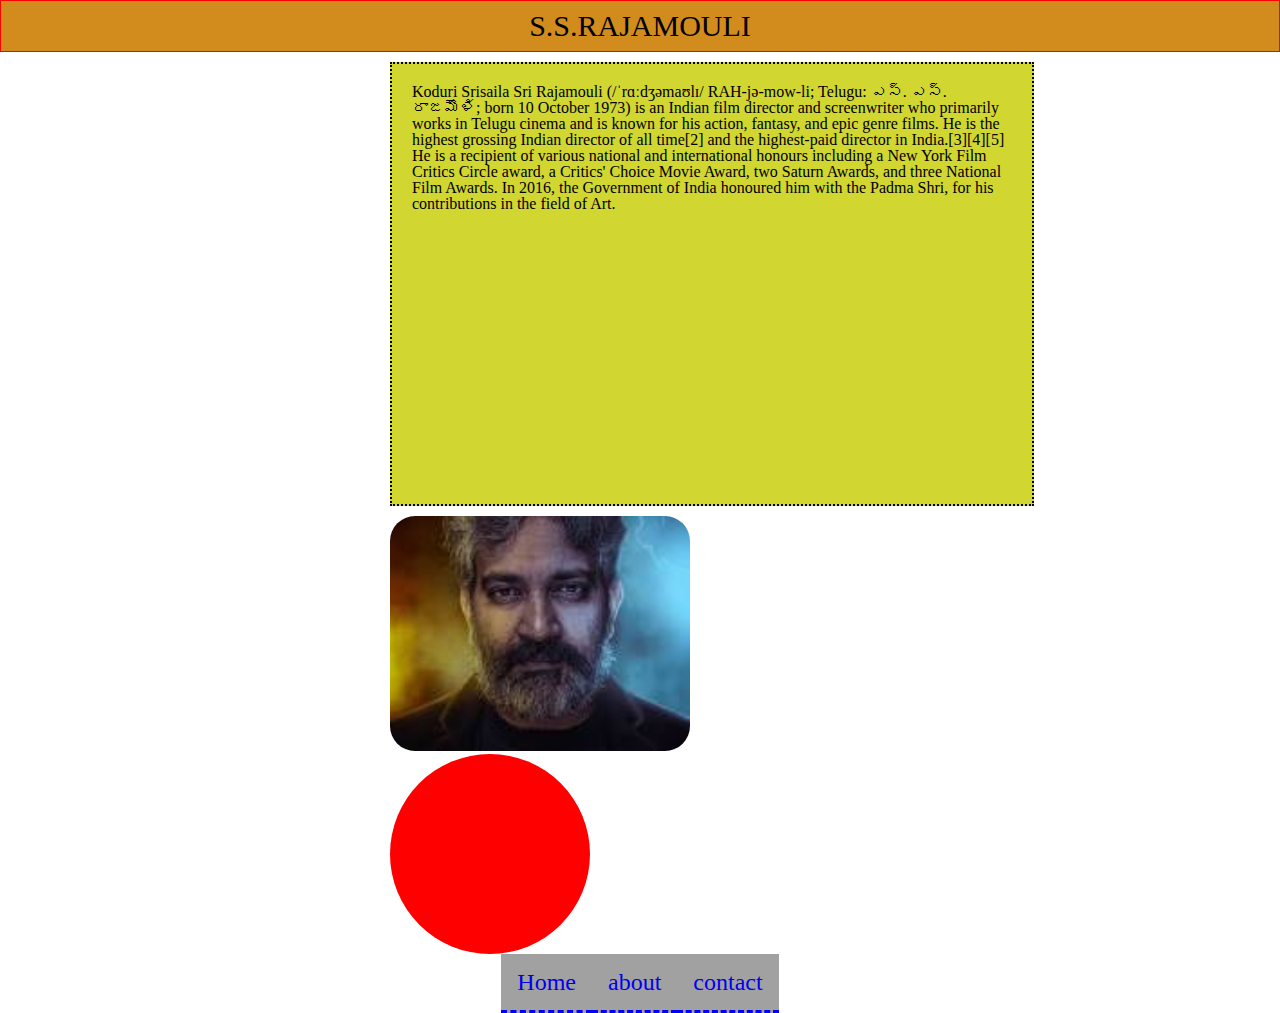
<file: block-BHaaap/index.html>
<!---

### Create a web page with the following characteristics:

1. Heading element(h1) should be at the top of the page.
2. After the heading, there should be a paragraph.
3. After the paragraph add an image having all the corner rounded.
4. Below the image, there should be a circle with red background.
5. At the bottom of the page, there must be a footer containing few links.
6. The H1 has 1px red solid borders, background color #D18C1D, and 10px of space between the content and the border (padding)
7. The paragraph is contained in 600px by 400px boxes with 2px black dotted borders and background color #D1D631
8. Links have a 3px blue dashed border on the bottom only and background color #A1A1A1

- Using CSS resets is necessary.
- Use semantic tags and keep the nesting and indentation proper.

--->
<!DOCTYPE html>
<html lang="en">
<head>
    <link rel="stylesheet" href="style.css">
    <meta charset="UTF-8">
    <meta http-equiv="X-UA-Compatible" content="IE=edge">
    <meta name="viewport" content="width=device-width, initial-scale=1.0">
    <title>Box Model | Assignment 1</title>
</head>
<body>
    <header class="heading">
        <h1>S.S.RAJAMOULI</h1>
    </header>
    <main>
        <section class="content">
        <article>
        <p class="text">
            Koduri Srisaila Sri Rajamouli (/ˈrɑːdʒəmaʊlɪ/ RAH-jə-mow-li; Telugu: ఎస్. ఎస్. రాజమౌళి; born 10 October 1973) is an Indian film director and screenwriter who primarily works in Telugu cinema and is known for his action, fantasy, and epic genre films. He is the highest grossing Indian director of all time[2] and the highest-paid director in India.[3][4][5] He is a recipient of various national and international honours including a New York Film Critics Circle award, a Critics' Choice Movie Award, two Saturn Awards, and three National Film Awards. In 2016, the Government of India honoured him with the Padma Shri, for his contributions in the field of Art.  
        </p>
        </article>
        <img src="media\rajamouli.jpg" alt="SSR">
        <div class="circle"></div>
        </section>
    </main>
    <footer class="parent">
        <a href="index.html">Home</a>
         <a href="about.html">about</a>
        <a href="contact.html">contact</a>
    </footer>
</body>
</html>
</file>
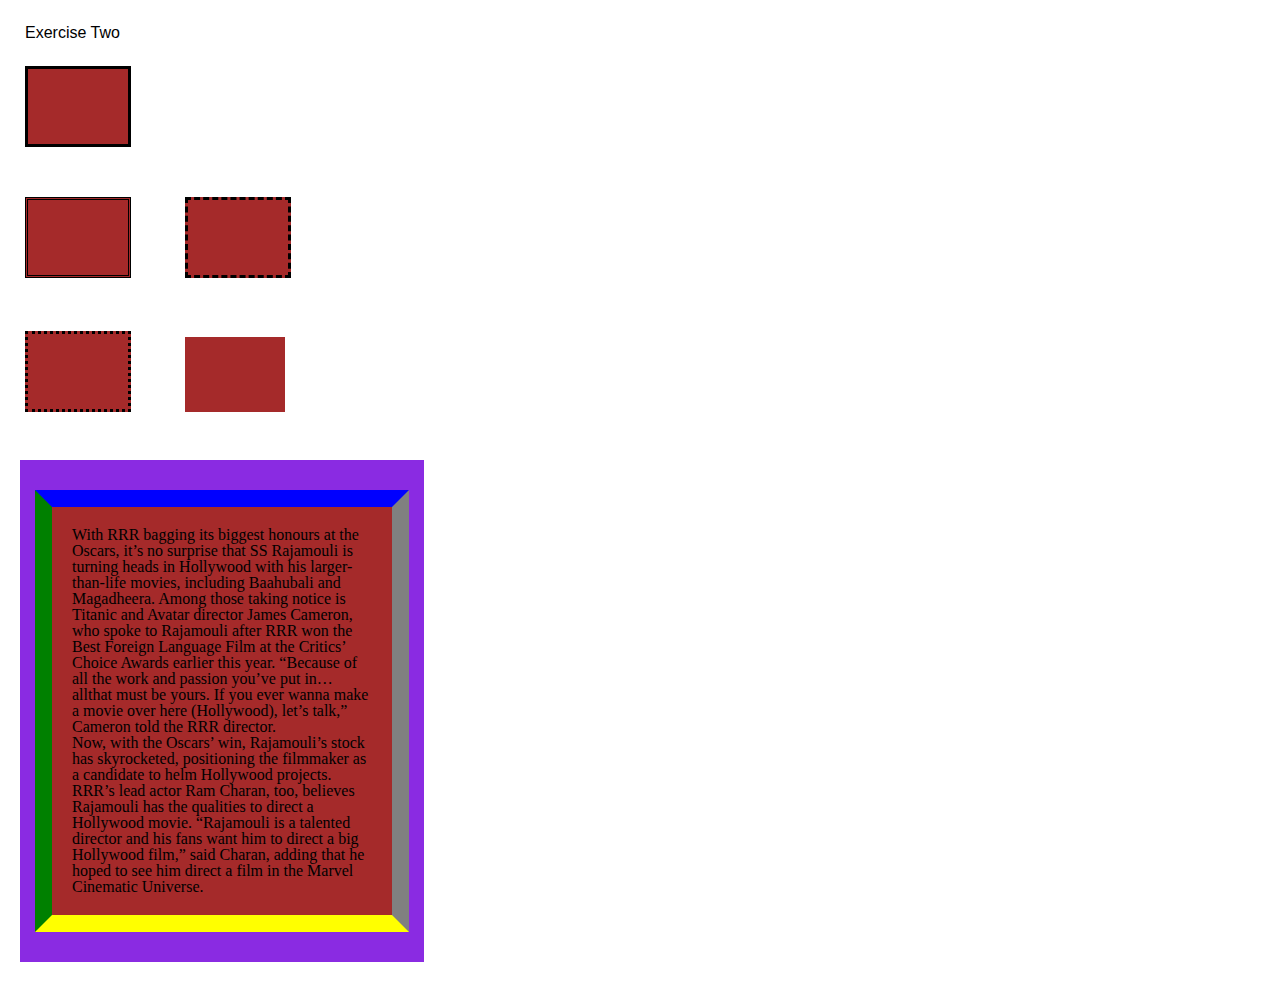
<file: block-BHaaaq/index.html>
<!---
### Create a page according to the layout shown below

![Box Model Exercise 2](https://raw.githubusercontent.com/suraj122/AC-STYLE-images/master/box-model/ex-2.png)

- Using CSS resets is necessary.
- Use semantic tags and keep the nesting and indentation proper.
--->
<!DOCTYPE html>
<html lang="en">
<head>
    <link rel="stylesheet" href="style.css">
    <meta charset="UTF-8">
    <meta http-equiv="X-UA-Compatible" content="IE=edge">
    <meta name="viewport" content="width=device-width, initial-scale=1.0">
    <title>Document</title>
</head>
<body>
    <header>
        <h3>
            Exercise Two
        </h3>
    </header>
    <main>
        <div class="solid"></div>
        <div class="double"></div>
        <div class="dashed"></div>
        <br>
        <div class="dotted"></div>
        <div class="none"></div>
        <br>
        <section class="text-container">
            <article class="text">
                <p>
                    With RRR bagging its biggest honours at the Oscars, it’s no surprise that SS Rajamouli is turning heads in Hollywood with his larger-than-life movies, including Baahubali and Magadheera.
                    Among those taking notice is Titanic and Avatar director James Cameron, who spoke to Rajamouli after RRR won the Best Foreign Language Film at the Critics’ Choice Awards earlier this year. “Because of all the work and passion you’ve put in… allthat must be yours. If you ever wanna make a movie over here (Hollywood), let’s talk,” Cameron told the RRR director.
                </p>
            
                <p>
                    Now, with the Oscars’ win, Rajamouli’s stock has skyrocketed, positioning the filmmaker as a candidate to helm Hollywood projects.
                    RRR’s lead actor Ram Charan, too, believes Rajamouli has the qualities to direct a Hollywood movie. “Rajamouli is a talented director and his fans want him to direct a big Hollywood film,” said Charan, adding that he hoped to see him direct a film in the Marvel Cinematic Universe.
                </p>
            </article>
    </section>
    </main>
    <footer>
    </footer>
</body>
</html>
</file>
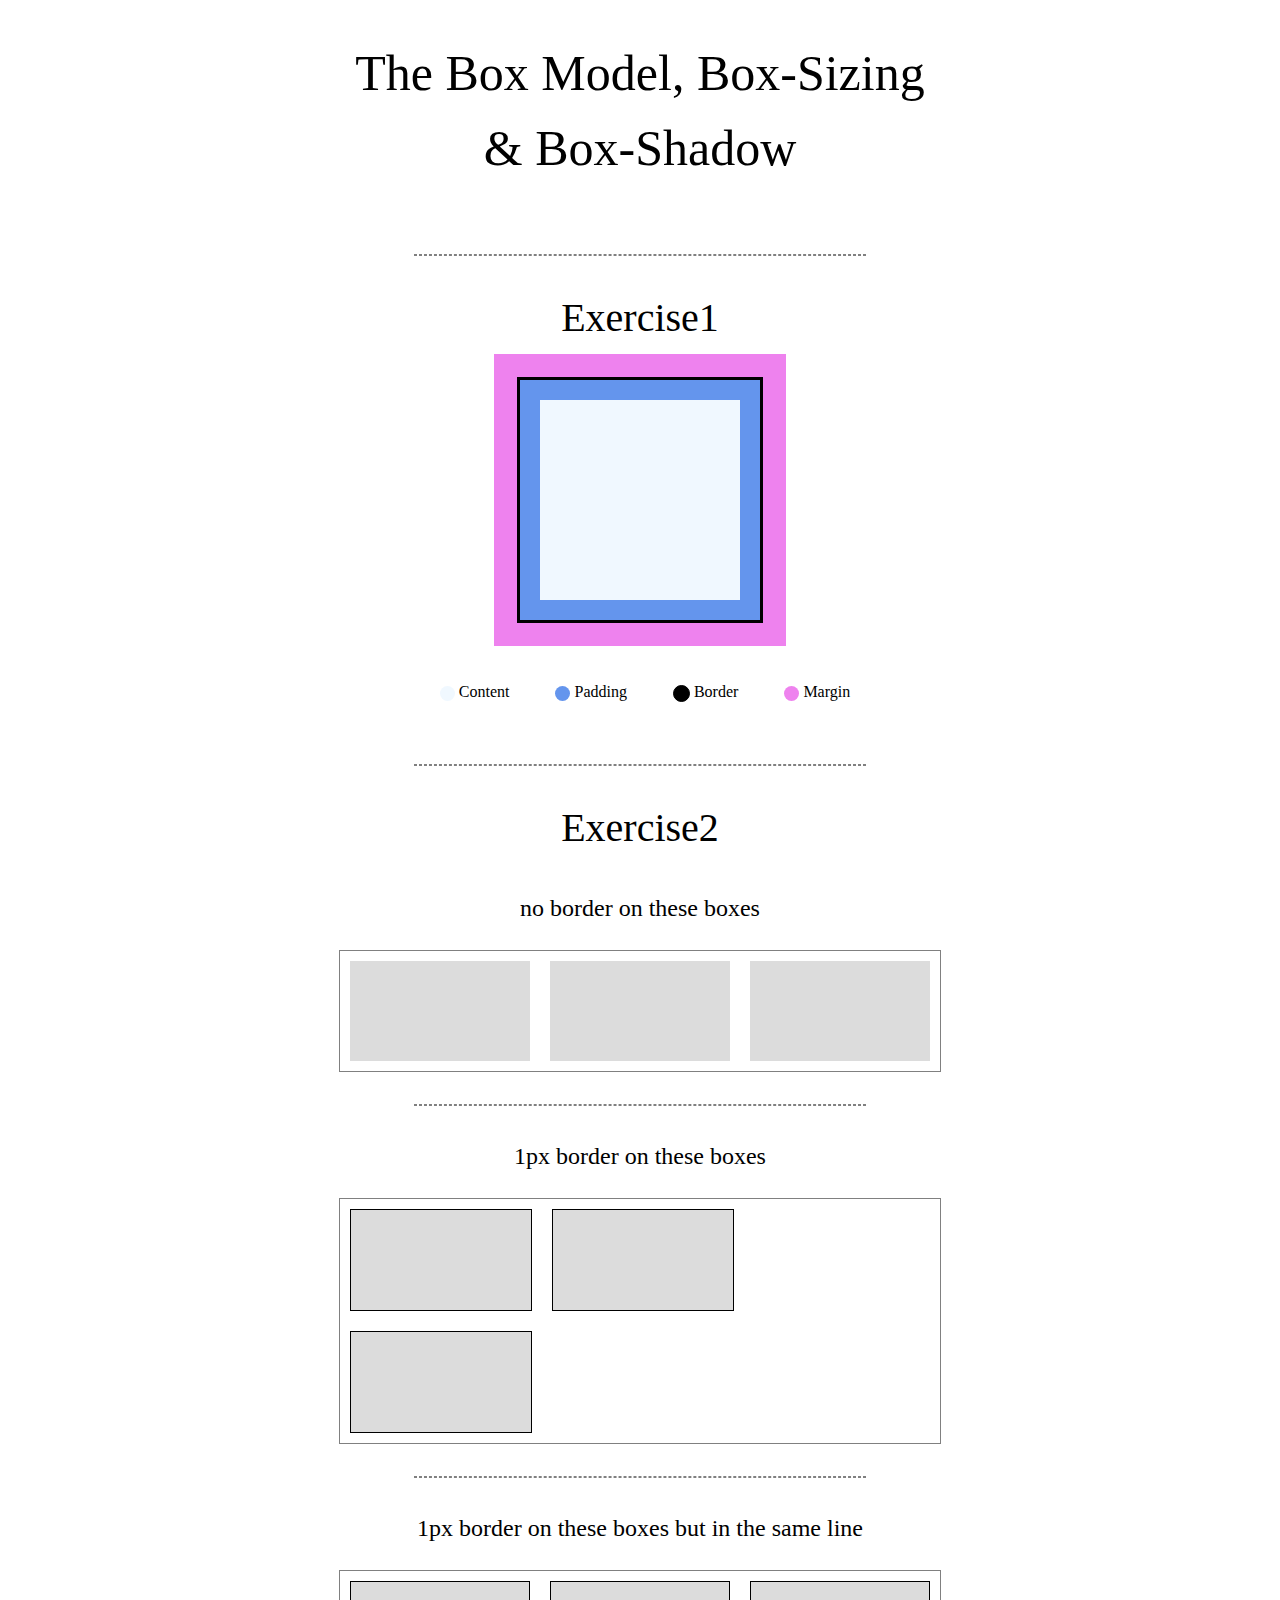
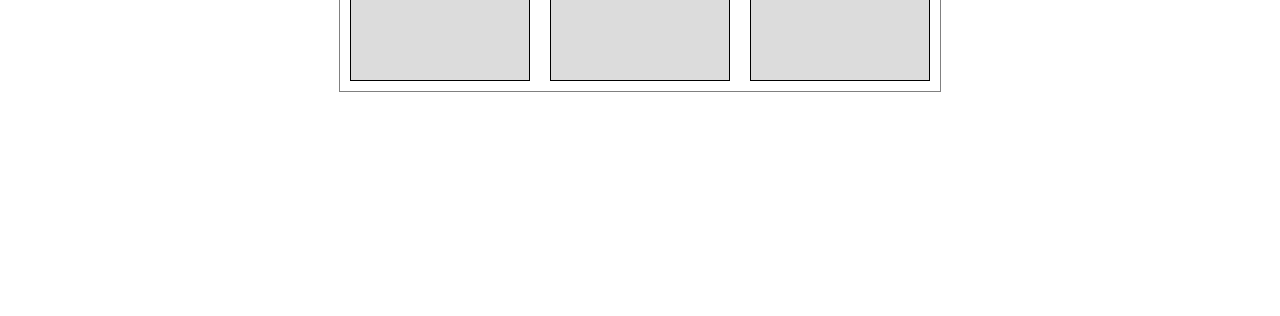
<file: block-BHaaau/index.html>
<!---
### Create a page according to the layout shown below

![Box Model Exercise 6](https://raw.githubusercontent.com/suraj122/AC-STYLE-images/master/box-model/ex-6.png)

#### Problems for exercise 2 in the layout

- Each parent container has width of 600px and border of 1px;
- Each children box has width 180px and height 100px as well as margin of 10px;
- Each child box which is having border has border-width 1px.
- Note in the first container the boxes do not have any border.

- Using CSS resets is necessary.
- Use semantic tags and keep the nesting and indentation proper.
--->
<!DOCTYPE html>
<html lang="en">
<head>
    <link rel="stylesheet" href="style.css">
    <meta charset="UTF-8">
    <meta http-equiv="X-UA-Compatible" content="IE=edge">
    <meta name="viewport" content="width=device-width, initial-scale=1.0">
    <title>Document</title>
</head>
<body>
    <header>
        <h1>The Box Model, Box-Sizing & Box-Shadow</h1>
    </header>
    <hr>
    <main>
        <section>
            <h2>Exercise1</h2>
            <div class="box"></div>
            <div class="marker-container">
                <div class="marker">
                    <span class="circle content"></span>
                    <span>Content</span>
                </div>
                <div class="marker">
                    <span class="circle padding"></span>
                    <span>Padding</span>
                </div class="marker">
                <div class="marker">
                    <span class="circle border""></span>
                    <span>Border</span>
                </div>
                <div class="marker">
                    <span class="circle margin"></span>
                    <span>Margin</span>
                </div>
            </div>
        </section>
        <hr>
        <section>
            <h2>Exercise2</h2>
            <p>no border on these boxes</p>
            <div class="container">
                <div class="child-box"></div>
                <div class="child-box"></div>
                <div class="child-box"></div>
            </div>
        </section>
        <hr>
        <p>1px border on these boxes</p>
        <div class="container">
            <div class="child-box border"></div>
            <div class="child-box border"></div>
            <div class="child-box border"></div>
        </div>
        <hr>
        <p>1px border on these boxes but in the same line</p>
        <div class="container">
            <div class="child-box border border-box"></div>
            <div class="child-box border border-box"></div>
            <div class="child-box border border-box"></div>
        </div>
    </main>
</body>
</html>
</file>
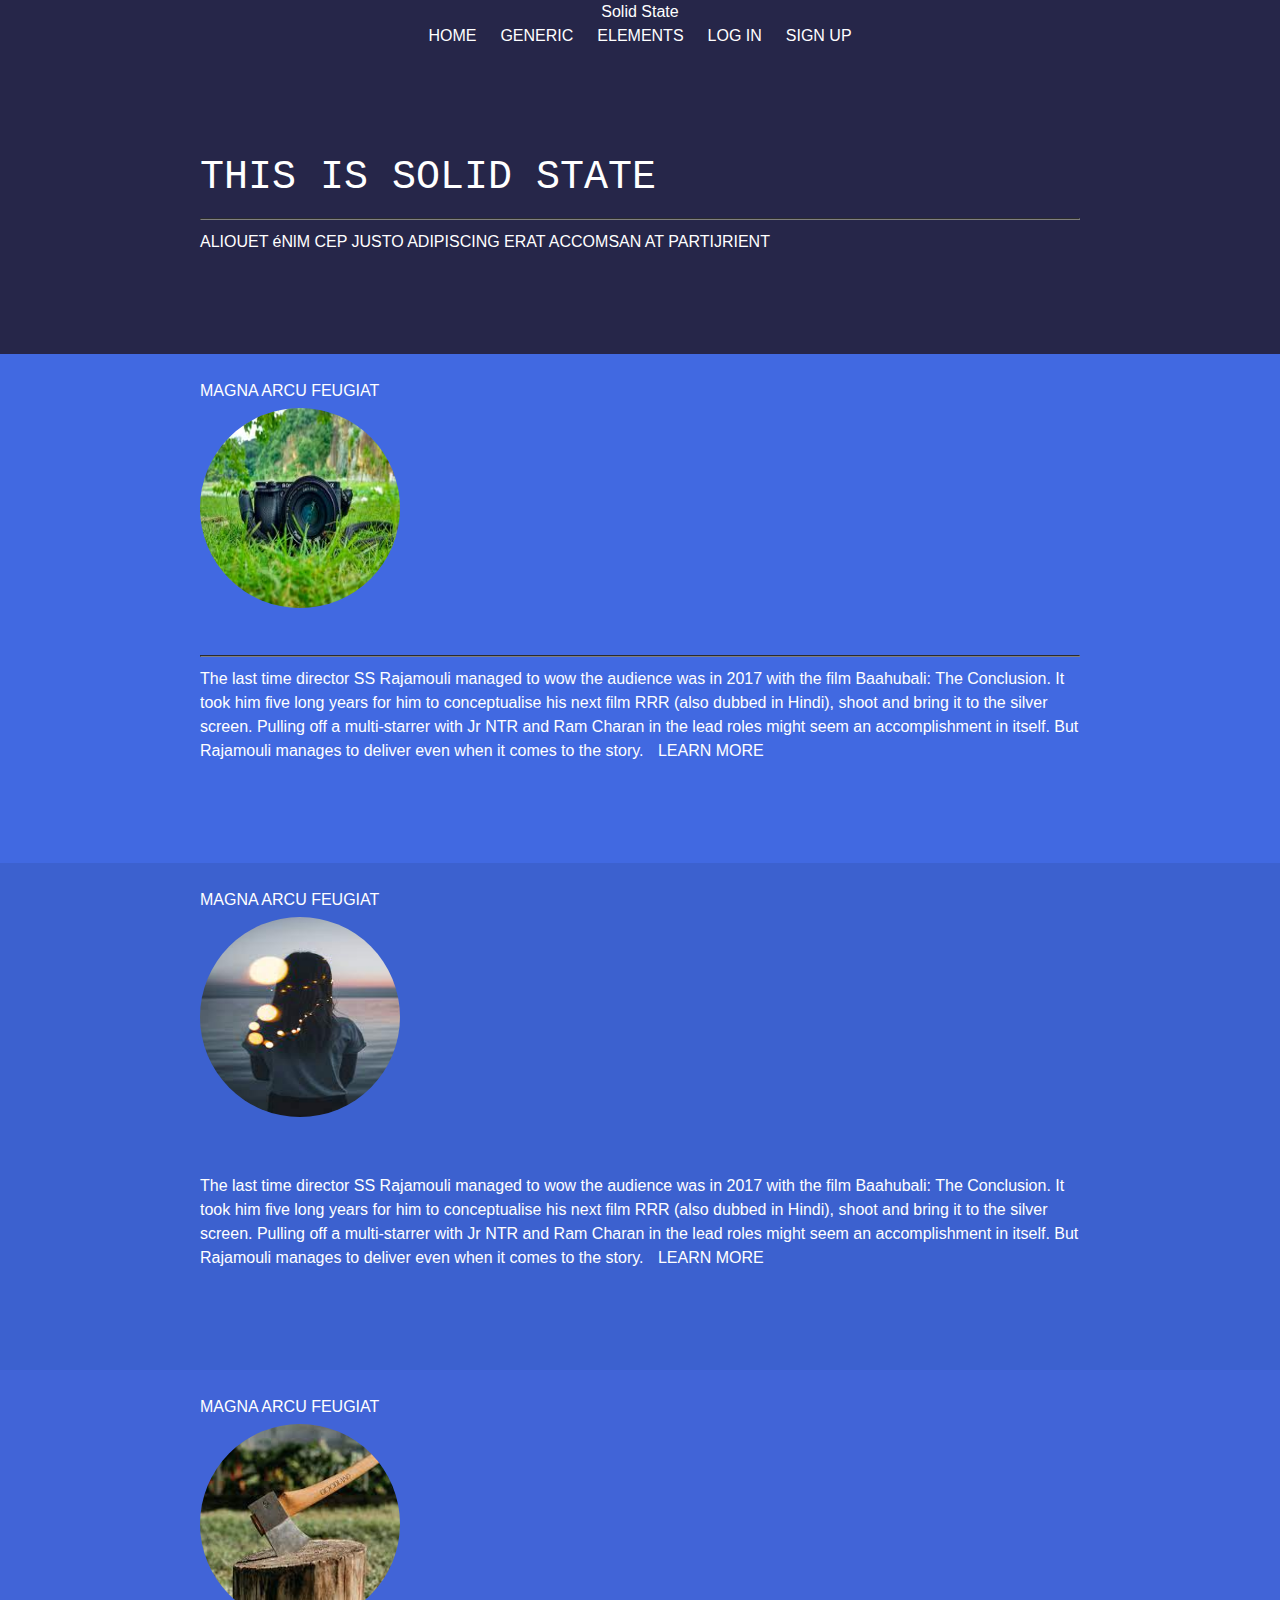
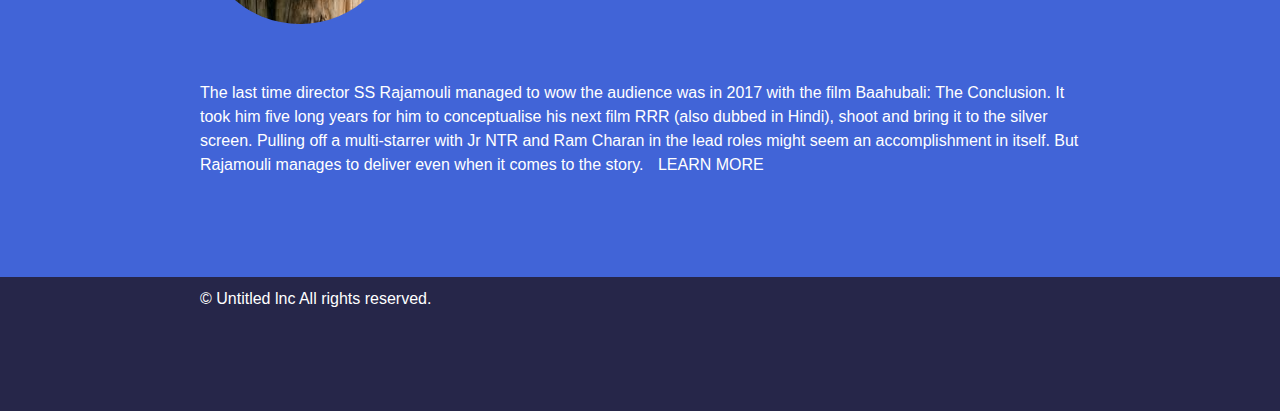
<file: block-BHaaav/index.html>
<!---
### Create a page according to the layout shown below

![Box Model Exercise 7](https://raw.githubusercontent.com/suraj122/AC-STYLE-images/master/box-model/ex-7.png)

- Using CSS resets is necessary.
- Use semantic tags and keep the nesting and indentation proper.

--->
<!DOCTYPE html>
<html lang="en">
<head>
    <link rel="stylesheet" href="style.css">
    <meta charset="UTF-8">
    <meta http-equiv="X-UA-Compatible" content="IE=edge">
    <meta name="viewport" content="width=device-width, initial-scale=1.0">
    <title>Box model | Assignment4</title>
</head>
<body>
    <header class="header">
        <h3>Solid State</h3>
        <section>
            <nav class="pages">
                <a href="index.html">HOME</a>
                <a href="generic.html">GENERIC</a>
                <a href="elements.html">ELEMENTS</a>
                <a href="login.html">LOG IN</a>
                <a href="signup.html">SIGN UP</a>
            </nav>
            <h1>THIS IS SOLID STATE</h1>
            <hr>
            <p>ALIOUET éNlM CEP JUSTO ADIPISCING ERAT ACCOMSAN AT PARTIJRIENT</p>
        </section>
    </header>
    <main>
        <section class="section one">
            <h2>MAGNA ARCU FEUGIAT</h2>
            <img src="cam.jpg" alt="camimg">
            <hr>
            <article>
                <p>
                    The last time director SS Rajamouli managed to wow the audience was in 2017 with the film Baahubali: The Conclusion. It took him five long years for him to conceptualise his next film RRR (also dubbed in Hindi), shoot and bring it to the silver screen. Pulling off a multi-starrer with Jr NTR and Ram Charan in the lead roles might seem an accomplishment in itself. But Rajamouli manages to deliver even when it comes to the story.
                
                    <a href="https://timesofindia.indiatimes.com/entertainment/telugu/movie-reviews/rrr/movie-review/90433950.cms">LEARN MORE</a>
                </p>
        </section>
        <section class="section two">
            <h2>MAGNA ARCU FEUGIAT</h2>
            <img src="girl.jpg" alt="girlimg">
            <article>
                <p>
                    The last time director SS Rajamouli managed to wow the audience was in 2017 with the film Baahubali: The Conclusion. It took him five long years for him to conceptualise his next film RRR (also dubbed in Hindi), shoot and bring it to the silver screen. Pulling off a multi-starrer with Jr NTR and Ram Charan in the lead roles might seem an accomplishment in itself. But Rajamouli manages to deliver even when it comes to the story.
                
                    <a href="https://timesofindia.indiatimes.com/entertainment/telugu/movie-reviews/rrr/movie-review/90433950.cms">LEARN MORE</a>
                </p>
        </section>
        <section class="section three">
            <h2>MAGNA ARCU FEUGIAT</h2>
            <img src="wood.jpg" alt="woodmg">
            <article>
                <p>
                    The last time director SS Rajamouli managed to wow the audience was in 2017 with the film Baahubali: The Conclusion. It took him five long years for him to conceptualise his next film RRR (also dubbed in Hindi), shoot and bring it to the silver screen. Pulling off a multi-starrer with Jr NTR and Ram Charan in the lead roles might seem an accomplishment in itself. But Rajamouli manages to deliver even when it comes to the story.
                
                    <a href="https://timesofindia.indiatimes.com/entertainment/telugu/movie-reviews/rrr/movie-review/90433950.cms">LEARN MORE</a>
                </p>
        </section>
    </main>
    <footer>
        <p>&copy; Untitled lnc All rights reserved.</p>
    </footer>
</body>
</html>
</file>
<file: block-BHaaap/style.css>
/* http://meyerweb.com/eric/tools/css/reset/ 
   v2.0 | 20110126
   License: none (public domain)
*/

html, body, div, span, applet, object, iframe,
h1, h2, h3, h4, h5, h6, p, blockquote, pre,
a, abbr, acronym, address, big, cite, code,
del, dfn, em, img, ins, kbd, q, s, samp,
small, strike, strong, sub, sup, tt, var,
b, u, i, center,
dl, dt, dd, ol, ul, li,
fieldset, form, label, legend,
table, caption, tbody, tfoot, thead, tr, th, td,
article, aside, canvas, details, embed, 
figure, figcaption, footer, header, hgroup, 
menu, nav, output, ruby, section, summary,
time, mark, audio, video {
	margin: 0;
	padding: 0;
	border: 0;
	font-size: 100%;
	font: inherit;
	vertical-align: baseline;
}
/* HTML5 display-role reset for older browsers */
article, aside, details, figcaption, figure, 
footer, header, hgroup, menu, nav, section {
	display: block;
}
body {
	line-height: 1;
}
ol, ul {
	list-style: none;
}
blockquote, q {
	quotes: none;
}
blockquote:before, blockquote:after,
q:before, q:after {
	content: '';
	content: none;
}
table {
	border-collapse: collapse;
	border-spacing: 0;
}

/*custom layout*/
.heading{
	border: 1px solid red;
	background-color: #D18C1D;
	padding: 10px;
	font-size: 30px;
	text-align: center;
}
.text{
	width: 600px;
	height: 400px;
	border: 2px dotted black;
	background-color: #D1D631;
	padding: 20px;
	margin-top: 10px;
	margin-bottom: 10px;
}
img{
	width: 300px;
	border-radius: 25px;
}
.circle{
	width: 200px;
	height:200px;
	border-radius: 50%;
	background-color: red;
	
}
a{
	border-bottom: 3px dashed blue;
	text-decoration: none;
	background-color: #A1A1A1;
	padding: 16px;
	font-size: 24px;
	display: inline-block;
}
.content{
	width: 500px;
	margin: 0 auto;
}
.parent{
	font-size: 0;
}
footer{
	text-align: center;
}
</file>
<file: block-BHaaaq/style.css>
/* http://meyerweb.com/eric/tools/css/reset/ 
   v2.0 | 20110126
   License: none (public domain)
*/

html, body, div, span, applet, object, iframe,
h1, h2, h3, h4, h5, h6, p, blockquote, pre,
a, abbr, acronym, address, big, cite, code,
del, dfn, em, img, ins, kbd, q, s, samp,
small, strike, strong, sub, sup, tt, var,
b, u, i, center,
dl, dt, dd, ol, ul, li,
fieldset, form, label, legend,
table, caption, tbody, tfoot, thead, tr, th, td,
article, aside, canvas, details, embed, 
figure, figcaption, footer, header, hgroup, 
menu, nav, output, ruby, section, summary,
time, mark, audio, video {
	margin: 0;
	padding: 0;
	border: 0;
	font-size: 100%;
	font: inherit;
	vertical-align: baseline;
}
/* HTML5 display-role reset for older browsers */
article, aside, details, figcaption, figure, 
footer, header, hgroup, menu, nav, section {
	display: block;
}
body {
	line-height: 1;
}
ol, ul {
	list-style: none;
}
blockquote, q {
	quotes: none;
}
blockquote:before, blockquote:after,
q:before, q:after {
	content: '';
	content: none;
}
table {
	border-collapse: collapse;
	border-spacing: 0;
}

/*custom styles*/
h3{
    margin: 25px;
    font-family: 'Franklin Gothic Medium', 'Arial Narrow', Arial, sans-serif;
}
.solid{
    width: 100px;
    height: 75px;
    border: 3px solid black;
    background-color: brown;
    margin: 25px;
}
.double{
    width: 100px;
    height: 75px;
    border: 3px double black;
    background-color: brown;
    display: inline-block;
    margin: 25px;
}
.dashed{
    width: 100px;
    height: 75px;
    border: 3px dashed black;
    background-color: brown;
    display: inline-block;
    margin: 25px;
}
.dotted{
    width: 100px;
    height: 75px;
    border: 3px dotted black;
    background-color: brown;
    display: inline-block;
    margin: 25px;
}
.none{
    width: 100px;
    height: 75px;
    background-color: brown;
    display: inline-block;
    margin: 25px;
}
.text{
    width: 300px;
    border: 17px;
    border-style: solid;
    border-color: blue gray yellow green;
    background-color: brown;
    padding: 20px;
}
.text-container{
    background-color: blueviolet;
    display: inline-block;
    padding-top: 30px;
    padding-bottom: 30px;
    padding-left: 15px;
    padding-right: 15px;
    margin: 20px;
}
</file>
<file: block-BHaaau/style.css>
/* http://meyerweb.com/eric/tools/css/reset/ 
   v2.0 | 20110126
   License: none (public domain)
*/

html, body, div, span, applet, object, iframe,
h1, h2, h3, h4, h5, h6, p, blockquote, pre,
a, abbr, acronym, address, big, cite, code,
del, dfn, em, img, ins, kbd, q, s, samp,
small, strike, strong, sub, sup, tt, var,
b, u, i, center,
dl, dt, dd, ol, ul, li,
fieldset, form, label, legend,
table, caption, tbody, tfoot, thead, tr, th, td,
article, aside, canvas, details, embed, 
figure, figcaption, footer, header, hgroup, 
menu, nav, output, ruby, section, summary,
time, mark, audio, video {
	margin: 0;
	padding: 0;
	border: 0;
	font-size: 100%;
	font: inherit;
	vertical-align: baseline;
}
/* HTML5 display-role reset for older browsers */
article, aside, details, figcaption, figure, 
footer, header, hgroup, menu, nav, section {
	display: block;
}
body {
	line-height: 1;
}
ol, ul {
	list-style: none;
}
blockquote, q {
	quotes: none;
}
blockquote:before, blockquote:after,
q:before, q:after {
	content: '';
	content: none;
}
table {
	border-collapse: collapse;
	border-spacing: 0;
}

/*custom styles*/
body{
    line-height: 1.5;
    padding-bottom: 200px;
}
h1{
    text-align: center;
    font-size: 50px;
    padding: 36px 350px;  
}
hr{
    border-style: dashed;
    border-color: grey;
    width: 450px;
    margin: 32px auto;
}
h2{
    font-size: 40px;
    text-align: center;
    margin: 32px 0;
}
.box{
    width: 200px;
    height: 200px;
    background-color: aliceblue;
    margin: auto;
    border: 20px solid cornflowerblue;
    outline: 3px solid black;
    box-shadow: 0 0 0 26px violet;
}
.marker-container{
    text-align: center;
    margin: 60px;
}
.circle{
    width: 15px;
    height: 15px;
    background-color: aliceblue;
    display: inline-block;
    border-radius: 50%;
    vertical-align: middle;
    margin-left: 10px;
}
.padding{
    background-color: cornflowerblue;
}
.border{
    background-color: black;
}
.margin{
    background-color: violet;
}
.marker{
    margin: 0 16px;
    display: inline-block;
}
p{
    text-align: center;
    font-size: 24px;
}
.container{
    width: 600px;
    border: 1px solid grey;
    margin: 24px auto;
    font-size: 0;
}
.child-box{
    width: 180px;
    height: 100px;
    margin: 10px;
    background-color: gainsboro;
    display: inline-block;
}
.border{
    border: 1px solid black;
}
.border-box{
    box-sizing: border-box;
}
</file>
<file: block-BHaaav/style.css>
/* http://meyerweb.com/eric/tools/css/reset/ 
   v2.0 | 20110126
   License: none (public domain)
*/

html, body, div, span, applet, object, iframe,
h1, h2, h3, h4, h5, h6, p, blockquote, pre,
a, abbr, acronym, address, big, cite, code,
del, dfn, em, img, ins, kbd, q, s, samp,
small, strike, strong, sub, sup, tt, var,
b, u, i, center,
dl, dt, dd, ol, ul, li,
fieldset, form, label, legend,
table, caption, tbody, tfoot, thead, tr, th, td,
article, aside, canvas, details, embed, 
figure, figcaption, footer, header, hgroup, 
menu, nav, output, ruby, section, summary,
time, mark, audio, video {
	margin: 0;
	padding: 0;
	border: 0;
	font-size: 100%;
	font: inherit;
	vertical-align: baseline;
}
/* HTML5 display-role reset for older browsers */
article, aside, details, figcaption, figure, 
footer, header, hgroup, menu, nav, section {
	display: block;
}
body {
	line-height: 1;
}
ol, ul {
	list-style: none;
}
blockquote, q {
	quotes: none;
}
blockquote:before, blockquote:after,
q:before, q:after {
	content: '';
	content: none;
}
table {
	border-collapse: collapse;
	border-spacing: 0;
}

/*custom styles*/

body{
    line-height: 1.5;
}
.header{
    background-color: rgb(38, 38, 73);
}
h3{
    text-align: center;
    font-family: Arial, Helvetica, sans-serif;
    color: white;
}
.pages{
    text-align: center;
}
a{
    text-decoration: none;
    font-family: Arial, Helvetica, sans-serif;
    margin: 0 10px;
    color: white;
}
h1{
    font-size: 40px;
    font-family: "Lucida Console", "Courier New", monospace;
    padding-top: 100px;
    padding-bottom: 10px;
    margin: 0 200px;
    color: white;
}
hr{
    margin:0 200px;
    border-color: gray;
}
p{
    margin: 0 200px;
    padding-top: 10px;
    padding-bottom: 100px;
    font-family: Arial, Helvetica, sans-serif;
    color: white;
}
h2{
    font-family: Arial, Helvetica, sans-serif;
    color: white;
    margin: 0 200px;
    padding-top: 25px;
    padding-bottom: 5px;
}
.section{
    background-color: royalblue;
}
img{
    width: 200px;
    height: 200px;
    border-radius: 50%;
    margin: 0px 200px;
    margin-bottom: 40px;
}
hr{
    border-color: grey;
}
.two{
    background-color: rgb(60, 97, 207);
}
.three{
    background-color: rgb(65, 100, 215);
}
footer{
    background-color: rgb(38, 38, 73);
}
</file>
